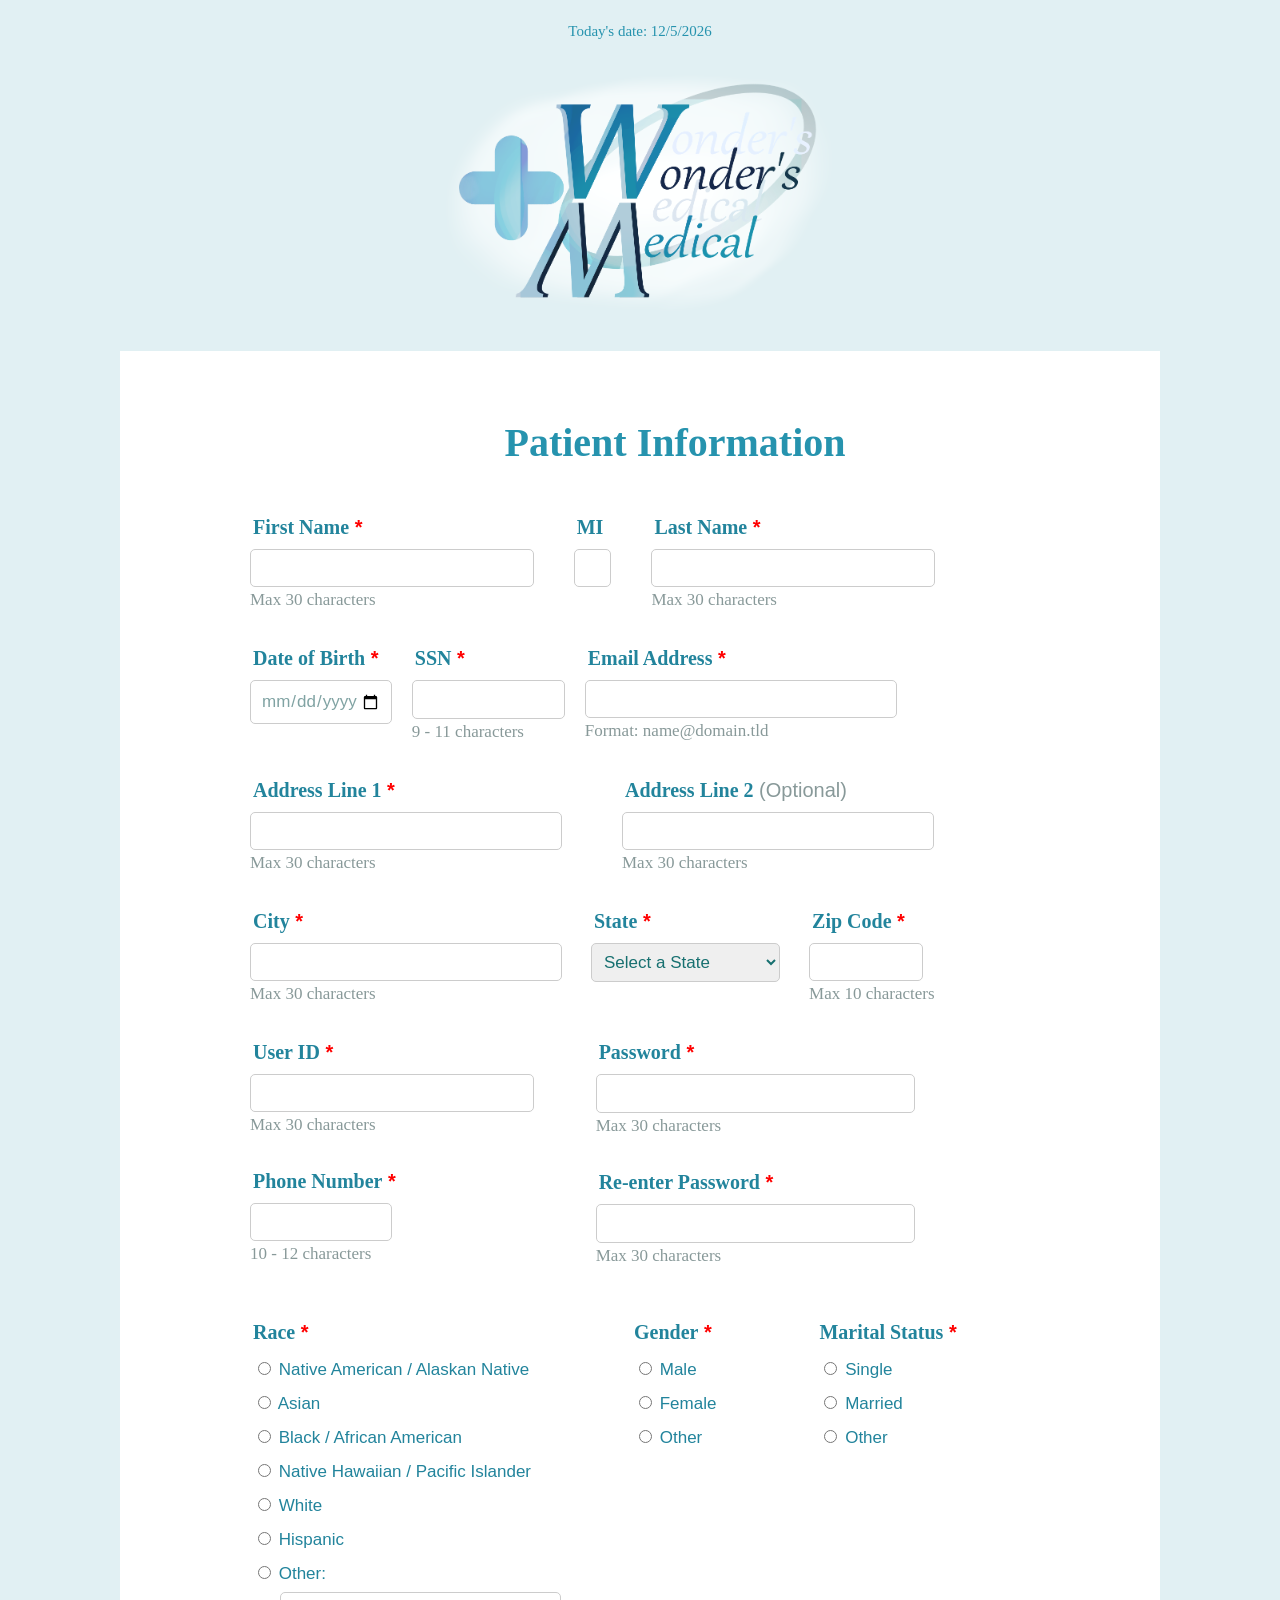
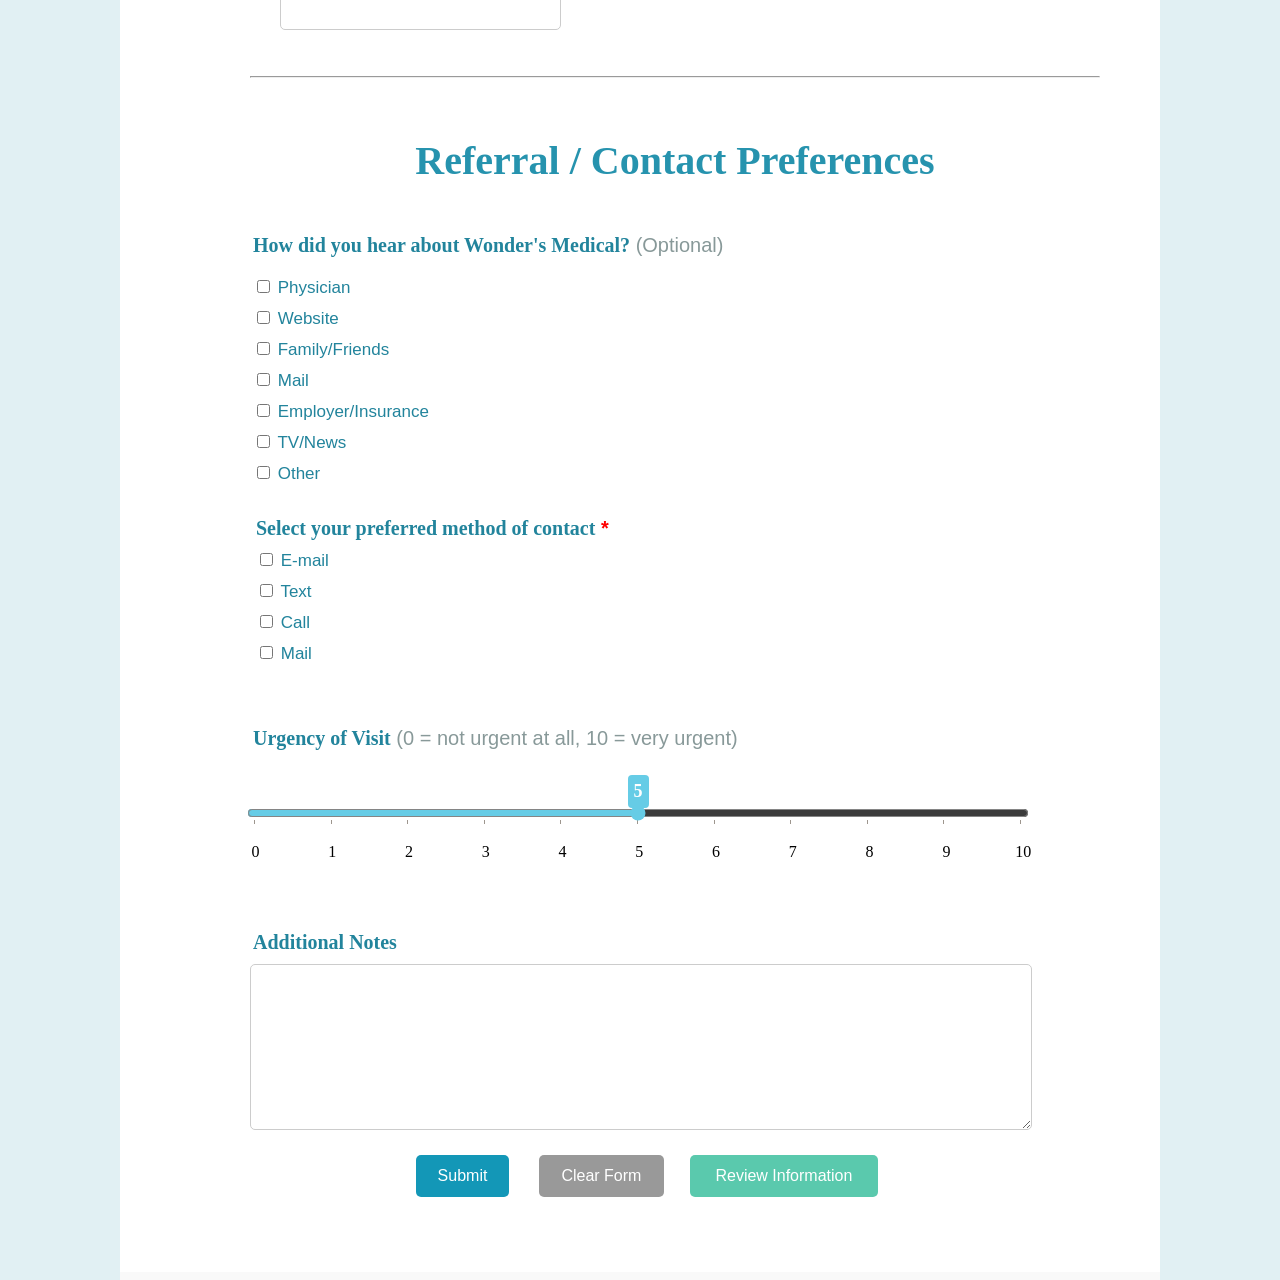
<file: index.html>
<!-- 
    Name: Quyen Do Nguyen  
    File: index.html
    Date Created: 2026-02-27
    Date Updated: 2026-03-27
    Purpose: an index file that leads directly to the main "patient-form-2.HTML" file
-->

<!DOCTYPE html>

<html>
    
    <head>
        <meta http-equiv="refresh" content="0; patient-form-2.HTML">
        <title>Redirecting...</title>
    </head>

        <body>
            <p>If you are not redirected automatically, please click <a href="patient-form-2.HTML">here</a>.</p>
        </body>

</html>
</file>
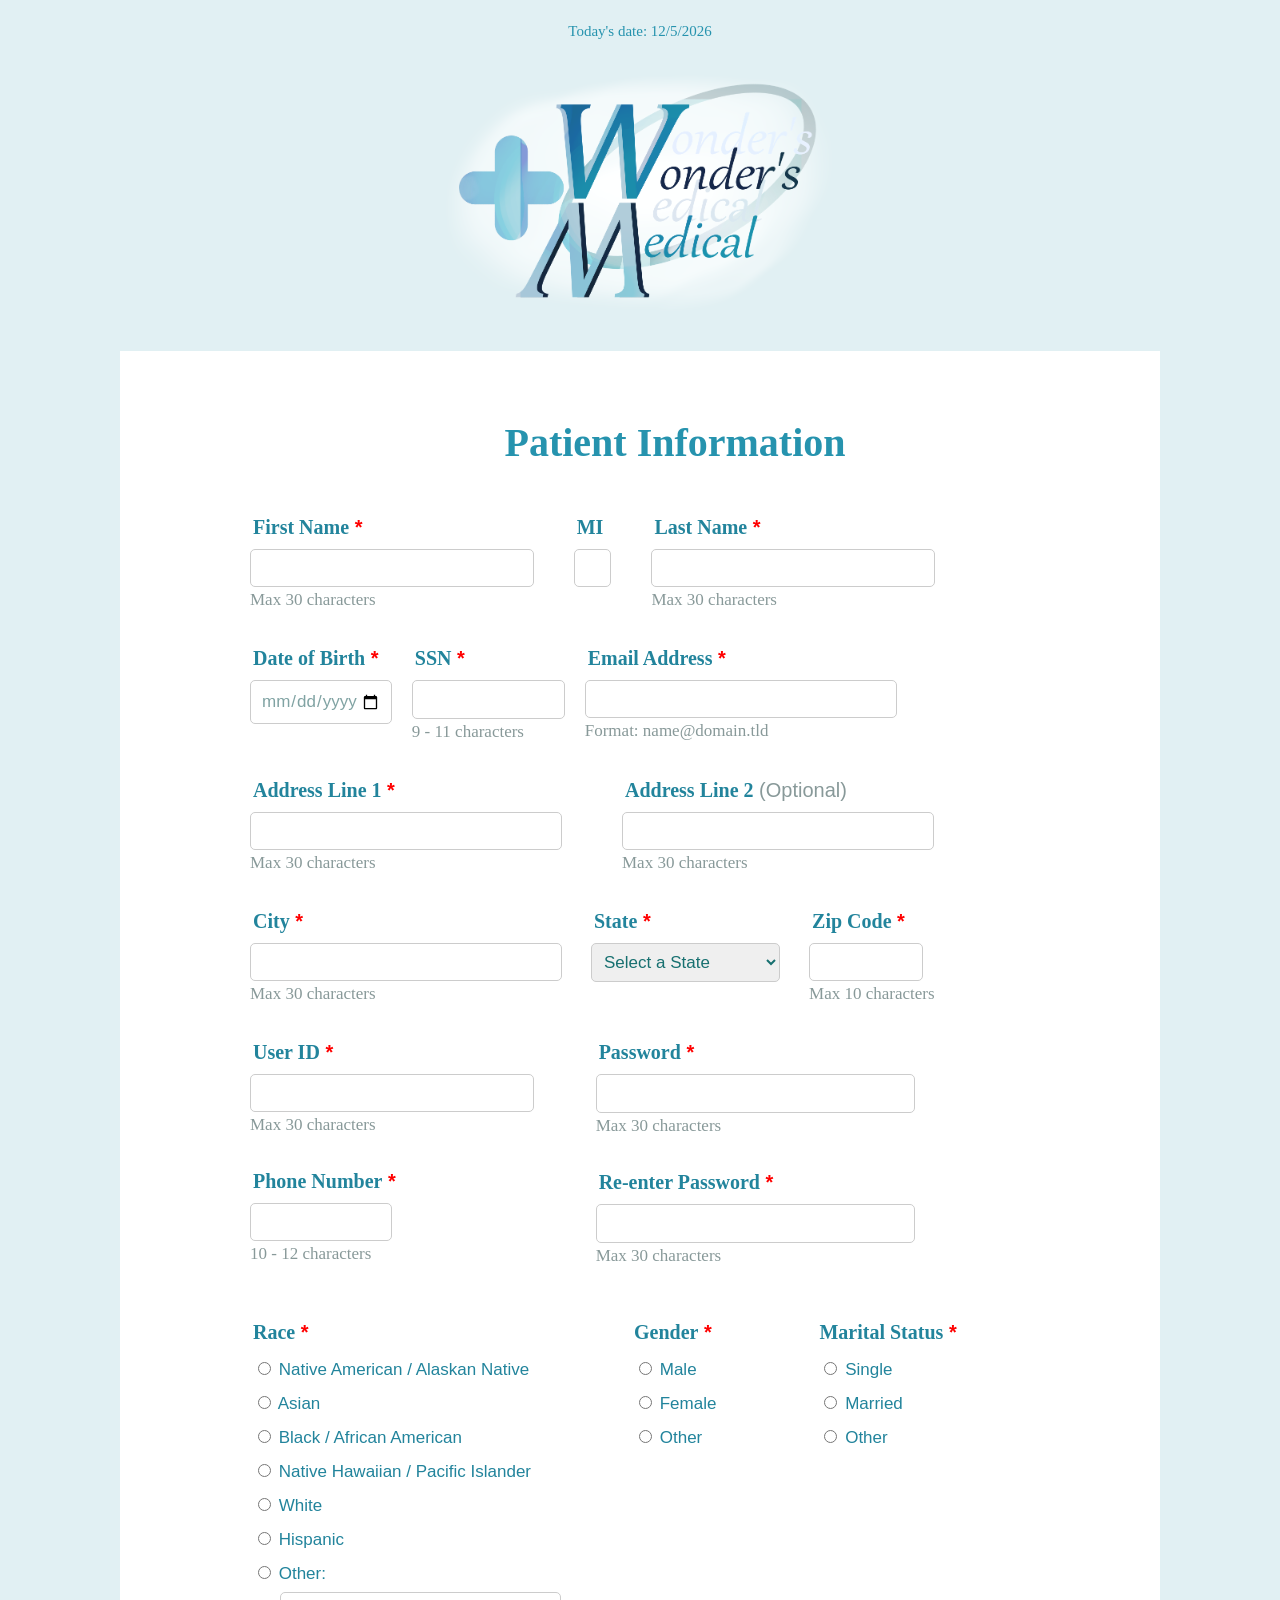
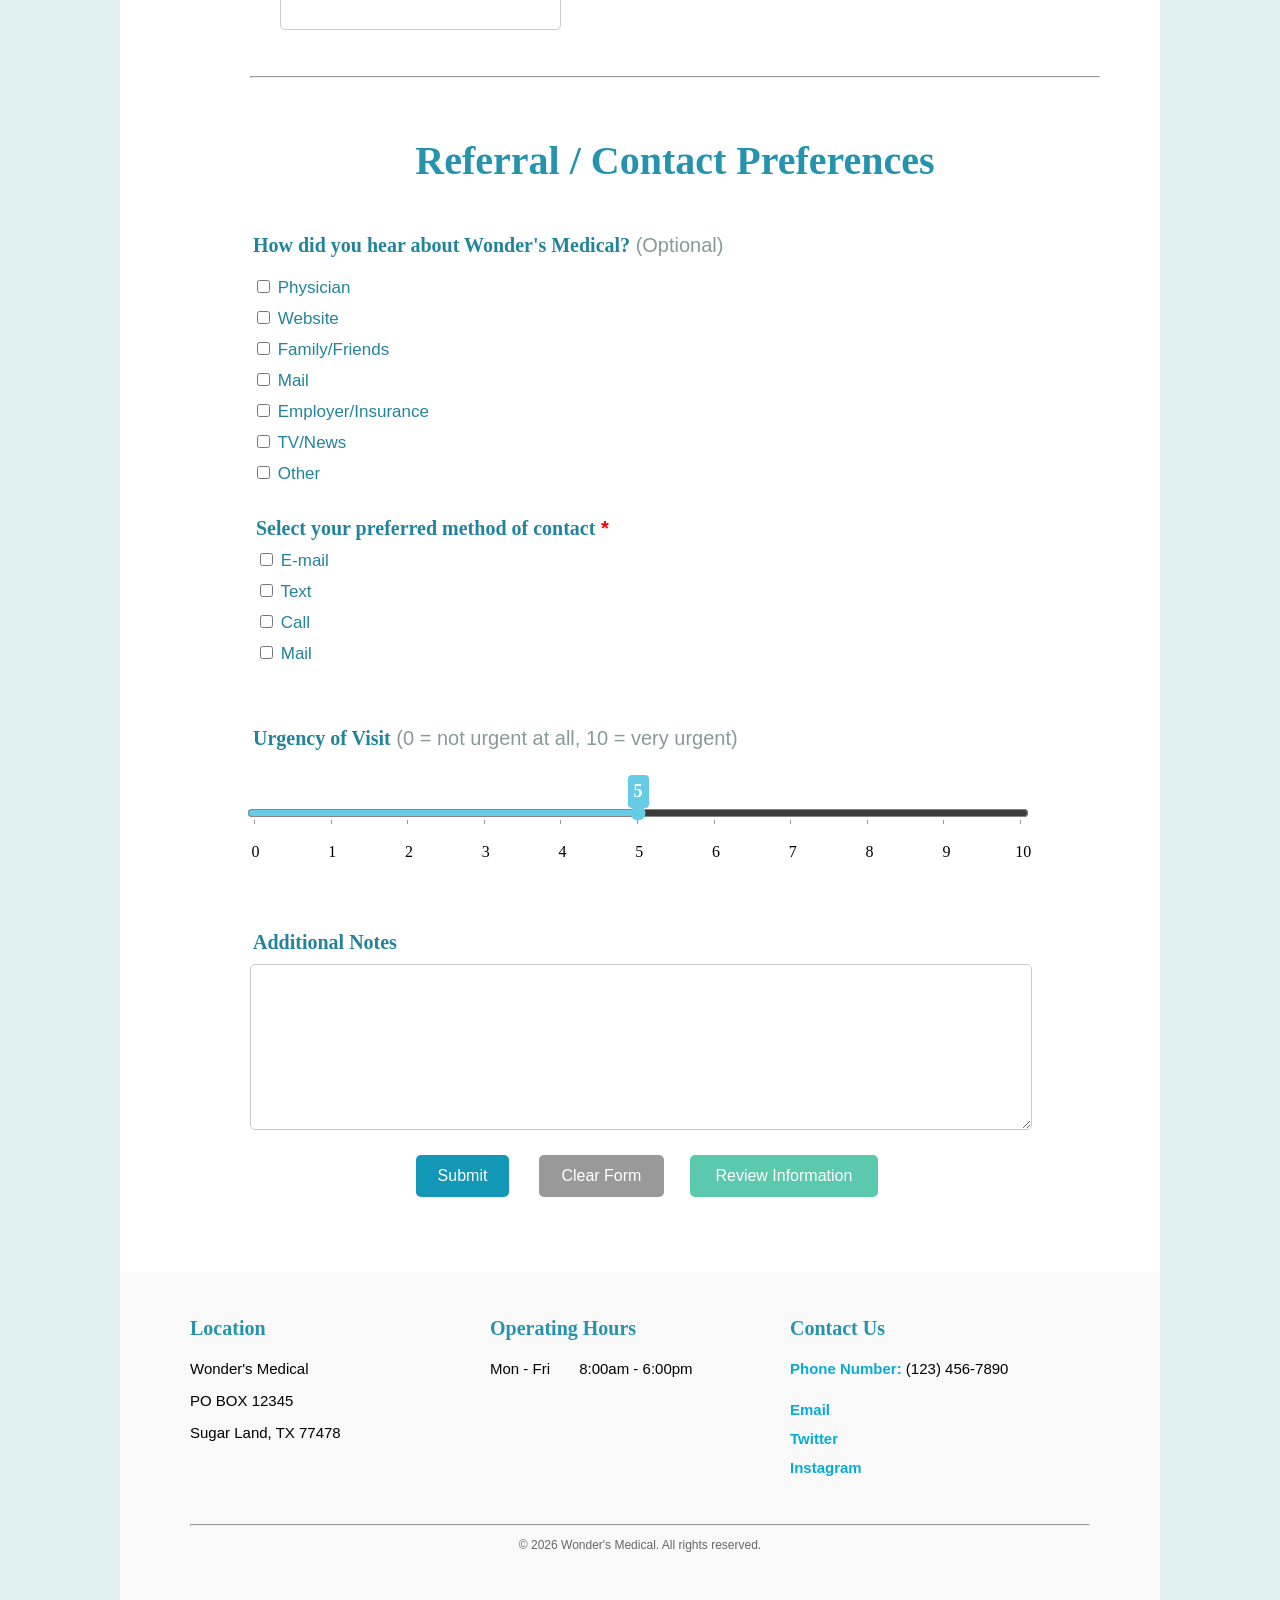
<file: patient-form-2.HTML>
<!-- 
    Name: Quyen Do Nguyen  
    File: patient-form-2.html
    Date Created: 2026-03-02
    Date Updated: 2026-03-27
    Purpose: MIS 3371 Assignment 2's HTML file for a form.
-->

<!DOCTYPE html>
<html lang="en">

<head>
    <meta charset="UTF-8">
    <title>Wonder's Medical - Patient Registration</title>
    <link rel="stylesheet" href="patient-form-stylesheet-2.CSS">
</head>

    <!-- Header -->
        <p class="date-text">Today's date: <span id="todaydate"></span></p>

<body>

    <!-- Header -->
    <table>
        <tr>
            <td id="header">
                <img id="wonders_medical_logo"
                        src="wonders_medical_logo.PNG"
                        width="450"
                        height="270"
                        alt="Wonder's Medical Logo">
            </td>
        </tr>
    </table>

    <!-- Leads to the Thank You page after submission -->
    <form name="patient-form-2" 
                id="patient-form-2" 
                action="patient-form-thanks.HTML"
                onreset="clearForm()">

    <!-- Patient's Information Section -->
    <h2>Patient Information</h2>

        <!-- Names, Phone Number -->
        <table class="form-table">
            <tr class="fname-mi-lname-row">
                <td>
                    <label>First Name<span class="required"> *</span></label>
                    <input type="text"
                                size="30"
                                minlength="1"
                                maxlength="30"
                                id="firstname"
                                name="firstname"
                                required
                                oninput="validateFirstName()"
                                title="First Name must be 1-30 characters long; only letters, (') or (-) are allowed.">
                    <p class="help-text">Max 30 characters</p>
                </td>

                <td>
                    <label>MI</label>
                    <input type="text" class="middle-initial-box"
                                size="1"
                                minlength="1"
                                maxlength="1" 
                                id="middlename" 
                                name="middlename" 
                                pattern="[Z-Za-z]+"
                                oninput="validateMiddleInitial()"
                                title="Middle Initial must only be 1 character long; only letters allowed.">
                </td>

                <td>
                    <label>Last Name<span class="required"> *</span></label>
                    <input type="text"
                                size="30"
                                minlength="1"
                                maxlength="30" 
                                id="lastname" 
                                name="lastname" 
                                required
                                oninput="validateLastName()"
                                title="Last Name must be 1-30 characters long; only letters, ('), (-), and numbers 2-5 allowed.">
                    <p class="help-text">Max 30 characters</p>
                </td>
            </tr>
        </table>

        <!-- Date of Birth, SSN, Email Address -->
        <table class="form-table">
             <tr class="dob-ssn-row">                
                <td>
                    <label>Date of Birth<span class="required"> *</span></label>
                    <input type="date" 
                                size="10"
                                maxlength="10"
                                id="dob"
                                name="dob"
                                required
                                oninput="validateDOB()"
                                title="Date of Birth must be within 120 years and cannot be in the future.">
                </td>

                <td>
                    <label>SSN<span class="required"> *</span></label>
                    <input type="password"
                                size="11"
                                minlength="9"
                                maxlength="11"
                                id="ssn"
                                name="ssn"
                                required
                                oninput="validateSSN()"
                                title="Social Security must be 9-11 characters long.">
                    <p class="help-text">9 - 11 characters</p>
                </td>

                <td>
                    <label>Email Address<span class="required"> *</span></label>
                    <input type="email" 
                                size="33"
                                maxlength="33"
                                id="email"
                                name="email"
                                required
                                oninput="validateEmail()"
                                title="Email Address must follow this format: name@domain.tld.">
                    <p class="help-text">Format: name@domain.tld</p>
                </td>
            </tr>
        </table>

        <!-- Address -->
        <table class="form-table">
            <tr class="address-row">
                <td>
                    <label>Address Line 1<span class="required"> *</span></label>
                    <input type="text" 
                                size="30"
                                minlength="2"
                                maxlength="30"
                                id="address1"
                                name="address1"
                                required
                                oninput="validateAddress1()"
                                title="Address must be 2-30 characters long.">
                    <p class="help-text">Max 30 characters</p>
                </td>

                <td>
                    <label>Address Line 2<span class="optional-text"> (Optional)</span></label>
                    <input type="text"
                                size="30"
                                minlength="2"
                                maxlength="30"
                                id="address2"
                                name="address2"
                                oninput="validateAddress2()"
                                title="Address 2 must be 2-30 characters long.">
                    <p class="help-text">Max 30 characters</p>
                </td>
            </tr>
        </table>

        <!-- City, State, Zip -->
        <table class="form-table">
            <tr class="city-state-zip-row">
                <td>
                    <label>City<span class="required"> *</span></label>
                    <input type="text"
                                size="30"
                                minlength="2"
                                maxlength="30"
                                id="city"
                                name="city"
                                required
                                oninput="validateCity()"
                                title="City must be 2-30 characters long."> 
                    <p class="help-text">Max 30 characters</p>
                </td>

                <td>
                    <label>State<span class="required"> *</span></label>
                    <select name="state" class="select-format"
                                id="state" 
                                required
                                oninvalid="this.setCustomValidity('Invalid State.')"
                                oninput="this.setCustomValidity('')"
                                title="Please select a State.">
                        <option selected="Select">Select a State</option>
                            <option value="AL">AL</option>
                            <option value="AK">AK</option>
                            <option value="AZ">AZ</option>
                            <option value="AR">AR</option>
                            <option value="CA">CA</option>
                            <option value="CO">CO</option>
                            <option value="CT">CT</option>
                            <option value="DE">DE</option>
                            <option value="DC">DC</option>
                            <option value="FL">FL</option>
                            <option value="GA">GA</option>
                            <option value="HI">HI</option>
                            <option value="ID">ID</option>
                            <option value="IL">IL</option>
                            <option value="IN">IN</option>
                            <option value="IA">IA</option>
                            <option value="KS">KS</option>
                            <option value="KY">KY</option>
                            <option value="LA">LA</option>
                            <option value="ME">ME</option>
                            <option value="MD">MD</option>
                            <option value="MA">MA</option>
                            <option value="MI">MI</option>
                            <option value="MN">MN</option>
                            <option value="MS">MI</option>
                            <option value="MO">MO</option>
                            <option value="MT">MT</option>
                            <option value="NE">NE</option>
                            <option value="NV">NV</option>
                            <option value="NH">NH</option>
                            <option value="NJ">NJ</option>
                            <option value="NM">NM</option>
                            <option value="NY">NY</option>
                            <option value="NC">NC</option>
                            <option value="ND">ND</option>
                            <option value="OH">OH</option>
                            <option value="OK">OK</option>
                            <option value="OR">OR</option>
                            <option value="PA">PA</option>
                            <option value="RI">RI</option>
                            <option value="SC">SC</option>
                            <option value="SD">SD</option>
                            <option value="TN">TN</option>
                            <option value="TX">TX</option>
                            <option value="UT">UT</option>
                            <option value="VT">VT</option>
                            <option value="VA">VA</option>
                            <option value="WA">WA</option>
                            <option value="WV">WV</option>
                            <option value="WI">WI</option>
                            <option value="WY">WY</option>
                    </select>
                </td>

                <td>
                    <label>Zip Code<span class="required"> *</span></label>
                    <input type="text" 
                                size="10"
                                minlength="5"
                                maxlength="10"
                                id="zip"
                                name="zip"
                                required
                                oninput="validateZip()"
                                title="Zip Code must be 5-10 characters long; only numbers and (-) allowed.">   
                    <p class="help-text">Max 10 characters</p>
                </td>
            </tr>
        </table>


        <!-- User ID, Password, Re-enter Password, Phone Number -->
        <table class="form-table">
            <tr class="userid-password-row">
                <td>
                    <label>User ID<span class="required"> *</span></label>
                    <input type="text" 
                                size="30"
                                minlength="5"
                                maxlength="30"
                                id="userid"
                                name="userid"
                                required
                                oninput="validateUserID()"
                                title="User ID must be 5-30 characters and cannot start with a number; lowercase case letters, numbers, (_) , and (-) allowed (No spaces).">
                    <p class="help-text">Max 30 characters</p><br>

                    <label>Phone Number<span class="required"> *</span></label>
                    <input type="phone"
                                size="12"
                                maxlength="12"
                                id="phonenumber"
                                name="phonenumber"
                                required
                                oninput="validatePhoneNumber()"
                                title="Phone Number must be 10-12 characters long.">
                    <p class="help-text">10 - 12 characters</p>
                </td>

                <td>
                    <label>Password<span class="required"> *</span></label>
                    <input type="password" 
                                size="30"
                                minlength="8"
                                maxlength="30"
                                id="password"
                                name="password"
                                required
                                oninput="validatePassword()"
                                title="Password cannot contain any part of the User ID and must contain at least 1 upper case letter, 1 number, and 1 special character.">
                    <p class="help-text">Max 30 characters</p><br>

                    <label>Re-enter Password<span class="required"> *</span></label>
                    <input type="password" 
                                size="30"
                                minlength="8"
                                maxlength="30"
                                id="reenterpassword"
                                name="reenterpassword"
                                required
                                oninput="validateReenterPassword()"
                                title="Re-enter Password must match password.">
                    <p class="help-text">Max 30 characters</p>
                </td>
            </tr>
        </table>

        <br>

        <!-- Gender, Marital Status, Race -->
        <table class="form-table">
            <tr class="race-gender-marital-row">
                <td>
                    <label>Race<span class="required"> *</span></label>
                    <div class="radio-group">
                        <label class="label-radio" ><input type="radio" name="race" required> Native American / Alaskan Native</label>
                            <label class="label-radio"><input type="radio" name="race"> Asian</label>
                            <label class="label-radio"><input type="radio" name="race"> Black / African American</label>
                            <label class="label-radio"><input type="radio" name="race"> Native Hawaiian / Pacific Islander</label>
                            <label class="label-radio"><input type="radio" name="race"> White</label>
                            <label class="label-radio"><input type="radio" name="race"> Hispanic</label>
                            <label class="label-radio"><input type="radio" name="race"> Other:</label>
                                <input class="input-text-other" type="text" name="other" id="other">
                    </div>
                </td>

                <td>
                    <label>Gender<span class="required"> *</span></label>
                    <div class="radio-group">
                        <label class="label-radio"><input type="radio" name="gender" required> Male</label>
                        <label class="label-radio"><input type="radio" name="gender"> Female</label>
                        <label class="label-radio"><input type="radio" name="gender"> Other</label>
                    </div>
                </td>

                <td>
                    <label>Marital Status<span class="required"> *</span></label>
                    <div class="radio-group">
                        <label class="label-radio"><input type="radio" name="marital" required> Single</label>
                        <label class="label-radio"><input type="radio" name="marital"> Married</label>
                        <label class="label-radio"><input type="radio" name="marital"> Other</label>
                    </div>
                </td>
            </tr>
        </table>

        <br>
        <hr>
        <br>

        <!-- Referral and Contact Preferences -->
        <h2>Referral / Contact Preferences</h2>

        <!-- Referral -->
        <table class="form-table">
            <tr>
                <td>
                    <label>How did you hear about Wonder's Medical?<span class=optional-text> (Optional)</span></label>
                    <div class="checkbox-group">
                        <label class="label-check-box"><input type="checkbox" name="referral"> Physician</label>
                        <label class="label-check-box"><input type="checkbox" name="referral"> Website</label>
                        <label class="label-check-box"><input type="checkbox" name="referral"> Family/Friends</label>
                        <label class="label-check-box"><input type="checkbox" name="referral"> Mail</label>
                        <label class="label-check-box"><input type="checkbox" name="referral"> Employer/Insurance</label>
                        <label class="label-check-box"><input type="checkbox" name="referral"> TV/News</label>
                        <label class="label-check-box"><input type="checkbox" name="referral"> Other</label>
                    </div>
                </td>
            </tr>
        </table>

        <!-- Contact Preference -->
        <table>
            <tr>
                <td id="contactMethod">
                    <label>Select your preferred method of contact<span class="required"> *</span></label>
                    <div class="checkbox-group">
                        <label class="label-check-box"><input type="checkbox" name="contact"> E-mail</label>
                        <label class="label-check-box"><input type="checkbox" name="contact"> Text</label>
                        <label class="label-check-box"><input type="checkbox" name="contact"> Call</label>
                        <label class="label-check-box"><input type="checkbox" name="contact"> Mail</label>
                    </div>
                </td>
            </tr>
        </table>


    <!-- Urgency of Visit slide bar -->
    <table class="form-table">
        <tr>
            <td>
                <div>
                    <label style="margin-top: 50px; margin-bottom: 40px;">Urgency of Visit<span class="optional-text"> (0 = not urgent at all, 10 = very urgent)</span>
                    </label>
                </div>
            </td>
        </tr>

        <!-- Slider  -->
        <tr>
            <td>
                <div class="slider-container" style="position: relative;">
                    <input type="range"
                        id="urgencySlider"
                        name="urgency"
                        min="0"
                        max="10"
                        step="1"
                        value="5"
                        list="urgencyLevel"
                        style="width: 100%;">
                    <span id="urgencyOutput" class="slider-value">5</span>

                    <!-- Numbers below slider -->
                    <div class="slider-numbers">
                        <span>0</span>
                        <span>1</span>
                        <span>2</span>
                        <span>3</span>
                        <span>4</span>
                        <span>5</span>
                        <span>6</span>
                        <span>7</span>
                        <span>8</span>
                        <span>9</span>
                        <span>10</span>
                    </div>
                </div>
            </td>
        </tr>
    </table>

    <!-- Datalist Numbers -->
    <datalist id="urgencyLevel">
        <option value="0">
        <option value="1">
        <option value="2">
        <option value="3">
        <option value="4">
        <option value="5">
        <option value="6">
        <option value="7">
        <option value="8">
        <option value="9">
        <option value="10">
    </datalist>


        <!-- Additional Notes -->
        <table class="form-table">
            <tr>
                <td>
                    <label>Additional Notes</label>
                    <textarea name="notes"
                                    size="200"
                                    maxlength="254"
                                    rows="8"
                                    cols="150" 
                                    id="notes">
                    </textarea>
                </td>
            </tr>
        </table>

        <!-- Buttons -->
        <table class="form-table">
            <tr class="buttons-row">
                <td style="text-align:center;">
                    <button type="submit" class="submit-button">Submit</button>
                </td>

                <td>
                    <button type="reset" class="reset-button">Clear Form</button>
                    <div id="clearFormMessage"></div>
                </td>

                <td>
                    <button type="button" class="review-button" onclick='reviewForm()'>Review Information</button>
                </td>
            </tr>
        </table>


    </form>

    <!-- Load external JavaScript -->
    <script src="patient-form-js-2.JS"></script>


        <!-- Footer -->
    <div>
        <footer class="footer-box">
            <div class="footer-container">

                <!-- Location -->
                <div class="footer-column">
                    <h3>Location</h3>
                    <p>Wonder's Medical</p>
                    <p>PO BOX 12345</p>
                    <p>Sugar Land, TX 77478</p>
                </div>

                <!-- Operating Hours -->
                <div class="footer-column">
                    <h3>Operating Hours</h3>
                    <p>Mon - Fri &nbsp&nbsp&nbsp&nbsp&nbsp 8:00am - 6:00pm</p>
                </div>

                <!-- Contacts -->
                <div class="footer-column">
                    <h3>Contact Us</h3>
                    <p><span style="color:rgb(8, 171, 211); font-weight: bold;">Phone Number:</span> (123) 456-7890</p>
                        <div class="footer-column contact-column">
                            <a href="#">Email</a>  
                            <a href="#">Twitter</a>
                            <a href="#">Instagram</a>
                        </div>
                </div>

            </div>
            <hr>
                <p class="footer-bottom">&copy; 2026 Wonder's Medical. All rights reserved.</p>
        </footer>
    </div>

<!-- Review Information inputted into form -->
<p id="outputFormInput" style="display:none;"></p>


</body>
</html>
</file>
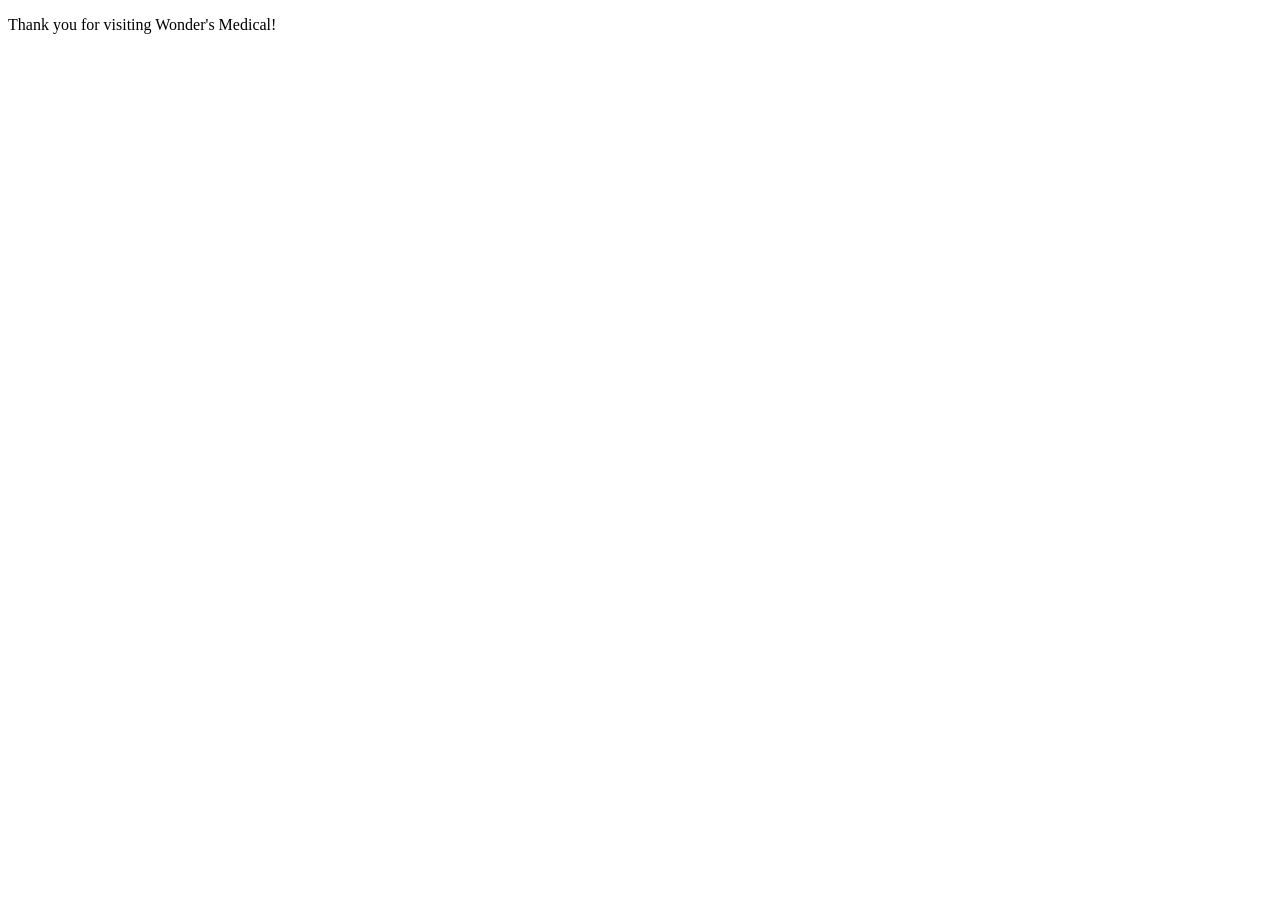
<file: patient-form-thanks.HTML>
<!-- 
    Name: Quyen Do Nguyen  
    File: patient-form-thanks.html
    Date Created: 2026-02-25
    Date Updated: 2026-02-27
    Purpose: a "thank you" page that the main "patient-form.HTML" file leads to after submission.
-->

<!DOCTYPE html>

<html>
    <head>
        <title>Thank You For Visiting Wonder's Medical</title>
    </head>

    <body>
        <p>Thank you for visiting Wonder's Medical!</p>
    </body>

</html>
</file>
<file: patient-form-stylesheet-2.CSS>
/* 
    Name: Quyen Do Nguyen
    File: patient-form-stylesheet-2.css
    Date Created: 2026-03-02
    Date Updated: 2026-03-27
    Purpose: Style sheet for MIS 3371 Assignment 2 HTML file (patient-form-2.HTML)
*/

body {
    display: flex;
    flex-direction: column;
    background: #e1f0f3;
    align-items: center; 
}

#header {
    text-align: right;
    margin-bottom: 20px;
}

#wonders_medical_logo {
    display: block;
    margin-bottom: 20px;
}

.date-text {
    font-family: Cambria, Cochin, Georgia, Times, 'Times New Roman', serif;
    font-size: 15px;
    text-align: right;
    color: rgb(38, 147, 174);
}

form {
    display: block;
    width: 850px; 
    background: white;
    padding-top: 35px;
    padding-left: 130px;
    padding-right: 60px;
    padding-bottom: 50px;
    margin: auto;
}

h2 {
    font-family: Cambria, Cochin, Georgia, Times, 'Times New Roman', serif;
    font-size: 40px;
    text-align: center;
    margin-bottom: 50px;
    color: rgb(38, 147, 174);
}

h3 {
    font-family: Cambria, Cochin, Georgia, Times, 'Times New Roman', serif;
    font-size: 20px;
    margin-top: 10px;
    margin-bottom: 20px;
    color: rgb(38, 147, 174);
}

.section {
    margin-bottom: 35px;
    padding-bottom: 15px;
    border-bottom: 1px solid #ccc;
}

.row {
    display: flex;
    gap: 23px;
    margin-bottom: 15px;
    flex-wrap: wrap;
    justify-content: left; 
}

.help-text {
    margin-top: 3px; 
    font-size: 17px; 
    color: rgb(136, 153, 153); 
}

.optional-text {
    font-family:'Trebuchet MS', 'Lucida Sans Unicode', 'Lucida Grande', 'Lucida Sans', Arial, sans-serif;    
    font-size: 20px;
    font-weight: normal;
    color: rgb(136, 153, 153); 
}

.select-format {
    font-family: 'Lucida Sans', 'Lucida Sans Regular', 'Lucida Grande', 'Lucida Sans Unicode', Geneva, Verdana, sans-serif;
    font-size: 17px;
    padding: 8px;
    border-radius: 5px;
    border: 1px solid rgb(204, 204, 204);
    box-sizing: border-box;
    color: rgb(23, 112, 112); 
}

.required {
    font-family: "Source Sans Pro", sans-serif;
    font-size: 20px; 
    color: red;
}

label {
    display: block;
    font-family: Cambria, Cochin, Georgia, Times, 'Times New Roman', serif;
    font-size: 20px;
    font-weight: bold;
    margin-bottom: 10px;
    margin-left: 3px;
    text-align: left; 
    color: rgb(34, 132, 156);
}

.label-radio {
    display: block;
    font-family: 'Lucida Sans', 'Lucida Sans Regular', 'Lucida Grande', 'Lucida Sans Unicode', Geneva, Verdana, sans-serif;
    font-size: 17px;
    font-weight: normal;
    margin-bottom: 8px;
    padding-top: 5px;
}

.radio-group,
.checkbox-group {
    display: block;
    flex-wrap: wrap;
    gap: 15px;
}

.label-check-box {
    display: block;
    font-family: 'Lucida Sans', 'Lucida Sans Regular', 'Lucida Grande', 'Lucida Sans Unicode', Geneva, Verdana, sans-serif;
    font-size: 17px;
    font-weight: normal;
    text-align: left; 
    margin-top: 10px;
}

.form-table {
    width: 100%;
    border-collapse: collapse;
    margin-bottom: 10px; 
}

.form-table tr {
    display: flex; 
    margin-bottom: 10px;  
}

.form-table td {
    display: flex;
    flex-direction: column;
    flex: 1; 
    padding: 0; 
    vertical-align: top;
}

/* Input box spacing specifics */
.fname-mi-lname-row {
    gap: 40px; 
    flex: none;
}

.fname-mi-lname-row td {
    flex: none;  
}

.dob-ssn-row {
    gap: 20px; 
}

.dob-ssn-row td {
    flex: inherit;  
}

.address-row {
    gap: 60px; 
    flex: none;
}

.address-row td {
    flex: none;  
}

.city-state-zip-row {
    gap: 29px; 
    flex: none;
}

.city-state-zip-row td {
    flex: none;  
}

.userid-password-row {
    gap: 62px; 
    flex: none;
}

.userid-password-row td {
    flex: none;  
}

.race-gender-marital-row {
    gap: 100px; 
    flex : none;
}

.race-gender-marital-row td {
    flex: none;
}

.buttons-row {
    gap: 40px;
    align-items: center;
    justify-content: center;   
    margin-left: -60px;
    flex: none;
}

.buttons-row td {
    flex: none;  
}

input[type="text"],
input[type="email"],
input[type="password"],
input[type="phone"] {
    font-family: 'Lucida Sans', 'Lucida Sans Regular', 'Lucida Grande', 'Lucida Sans Unicode', Geneva, Verdana, sans-serif;
    font-size: 17px;
    width: 100%;
    padding: 8px;
    border-radius: 5px;
    border: 1px solid rgb(204, 204, 204);
    box-sizing: border-box;
    color: rgb(16, 92, 92); 
}

/* Input box size specifics */
#firstname,
#lastname,
#userid {
    width: 30ch;
}

#middlename {
    width: 4ch;
    padding: 8px;
    text-align: center;
}

#dob {
    width: 15ch;
    color: rgb(128, 163, 163); 
}

#ssn {
    width: 11ch;
    font-size: 20px;
    padding: 4px;
    font-family: 'Lucida Sans', 'Lucida Sans Regular', 'Lucida Grande', 'Lucida Sans Unicode', Geneva, Verdana, sans-serif;
    font-size: 25px;
    font-weight: bold;
    letter-spacing: -5px;
    color: rgb(16, 92, 92); 
}

#email {
    width: 33ch;
}

#phonenumber {
    width: 15ch;
}

#email {
    width: 33ch;
}

#address1 {
    width: 33ch;
}

#address2 {
    width: 33ch;
}

#city {
    width: 33ch;
}

#state {
    width: 20ch;
}

#zip {
    width: 12ch;
}

#password {
    width: 23ch;
    font-size: 20px;
    padding: 4px;
    font-family: 'Lucida Sans', 'Lucida Sans Regular', 'Lucida Grande', 'Lucida Sans Unicode', Geneva, Verdana, sans-serif;
    font-size: 25px;
    font-weight: bold;
    letter-spacing: -5px;
}

#reenterpassword {
    width: 23ch;
    font-size: 20px;
    padding: 4px;
    font-family: 'Lucida Sans', 'Lucida Sans Regular', 'Lucida Grande', 'Lucida Sans Unicode', Geneva, Verdana, sans-serif;
    font-size: 25px;
    font-weight: bold;
    letter-spacing: -5px;
    color: rgb(16, 92, 92); 
}

.input-text-other {
    margin-left: 30px;
}

input[type="date"] {
    font-family: 'Lucida Sans', 'Lucida Sans Regular', 'Lucida Grande', 'Lucida Sans Unicode', Geneva, Verdana, sans-serif;
    font-size: 17px;
    font-weight: normal;
    padding: 10px;
    border-radius: 5px;
    border: 1px solid rgb(204, 204, 204);
    box-sizing: border-box;
    color: rgb(23, 112, 112); 
}

input[type="textarea"],
textarea {
    width: 92%;
    font-family: 'Lucida Sans', 'Lucida Sans Regular', 'Lucida Grande', 'Lucida Sans Unicode', Geneva, Verdana, sans-serif;
    font-size: 17px;
    padding-left: 8px;
    border-radius: 5px;
    border: 1px solid rgb(204, 204, 204);
    box-sizing: border-box;
}

input[type="range"] {
    font-family: 'Lucida Sans', 'Lucida Sans Regular', 'Lucida Grande', 'Lucida Sans Unicode', Geneva, Verdana, sans-serif;
    font-size: 20px;
    accent-color: rgb(102, 204, 230);
}

.slider-container {
    position: relative;
    width: 92%;
    margin: auto;
    margin-left: -5px;
    text-align: center;
}

.slider-value {
    position: absolute;
    top: -25px;
    background-color: rgb(102, 204, 230);
    color: white;
    padding: 6px;
    border-radius: 4px;
    font-size: 18px;
    margin-left: 2px;
    font-weight: bold;
    text-align: center;
    pointer-events: none;
}

.slider-numbers {
    display: grid;
    grid-template-columns: repeat(11, 1fr);
    width: 108%; 
    margin-top: 15px;
    margin-left: -28px;
    margin-bottom: 50px;
    text-align: center;
}

button {
    display: flex;
    justify-content: center;
    padding: 12px;
    margin: 5px;
    border: none;
    border-radius: 5px;
    font-size: 16px;
    cursor: pointer;
}

button:hover {
    opacity: 0.85;
}

.submit-button {
    background-color: rgb(19, 151, 183);
    width: 110%;
    color: white;
    align-self: center;
}

.reset-button {
    background-color: rgb(153, 153, 153);
    width: 110%;
    color: white;
    align-self: center;
}

#clearFormMessage {
    position: absolute;
    font-family: 'Lucida Sans', 'Lucida Sans Regular', 'Lucida Grande', 'Lucida Sans Unicode', Geneva, Verdana, sans-serif;
    font-size: 15px;
    color: rgb(8, 171, 211);
    font-weight: bold;
    margin-top: 70px;
    margin-left: 10px;
}

.review-button {
    background-color: rgb(90, 201, 173);
    width: 110%;
    color: rgb(255, 255, 255);
    align-self: center;
}

.footer-box {
    width: 1040px;  
    background-color: rgb(249, 249, 249);
    margin-top: auto;
    padding-top: 35px;
    padding-right: 70px; 
    padding-bottom: 50px;
    padding-left: 70px;
    font-family: 'Lucida Sans', 'Lucida Sans Regular', 'Lucida Grande', 'Lucida Sans Unicode', Geneva, Verdana, sans-serif;
    font-size: 15px;
    box-sizing: border-box;  
}

.footer-container {
    display: flex;
    justify-content: space-between;
    flex-wrap: wrap;
    margin-bottom: 15px;
}

.footer-column {
    flex: 1;
    min-width: 200px;
    margin-bottom: 15px;
}

.contact-column a,
.social-column a {
    display: block;
    text-decoration: none;
    font-weight: bold;
    padding-top: 3%;
    padding-bottom: 3px;
    margin-right: 10px;
    color: rgb(8, 171, 211); 
}

.contact-column a:hover,
.social-column a:hover {
    text-decoration: underline;
}

.footer-bottom {
    text-align: center;
    font-size: 12px;
    color: rgb(102, 102, 102);
}

#outputFormInput {
    font-family: 'Lucida Sans', 'Lucida Sans Regular', 'Lucida Grande', 'Lucida Sans Unicode', Geneva, Verdana, sans-serif;
    font-size: 17px;
    line-height: 40px;
    vertical-align: top;
    background-color: rgb(249, 249, 249);
    padding: 70px;
    border-radius: 5px;
    color: rgb(34, 132, 156);
}

.output-form-input-title {
    font-family: Cambria, Cochin, Georgia, Times, 'Times New Roman', serif;
    font-size: 35px;
    text-align: center;
    margin-bottom: 30px;
    color: rgb(38, 147, 174);
}

.review-table td {
    vertical-align: top; 
}
</file>
